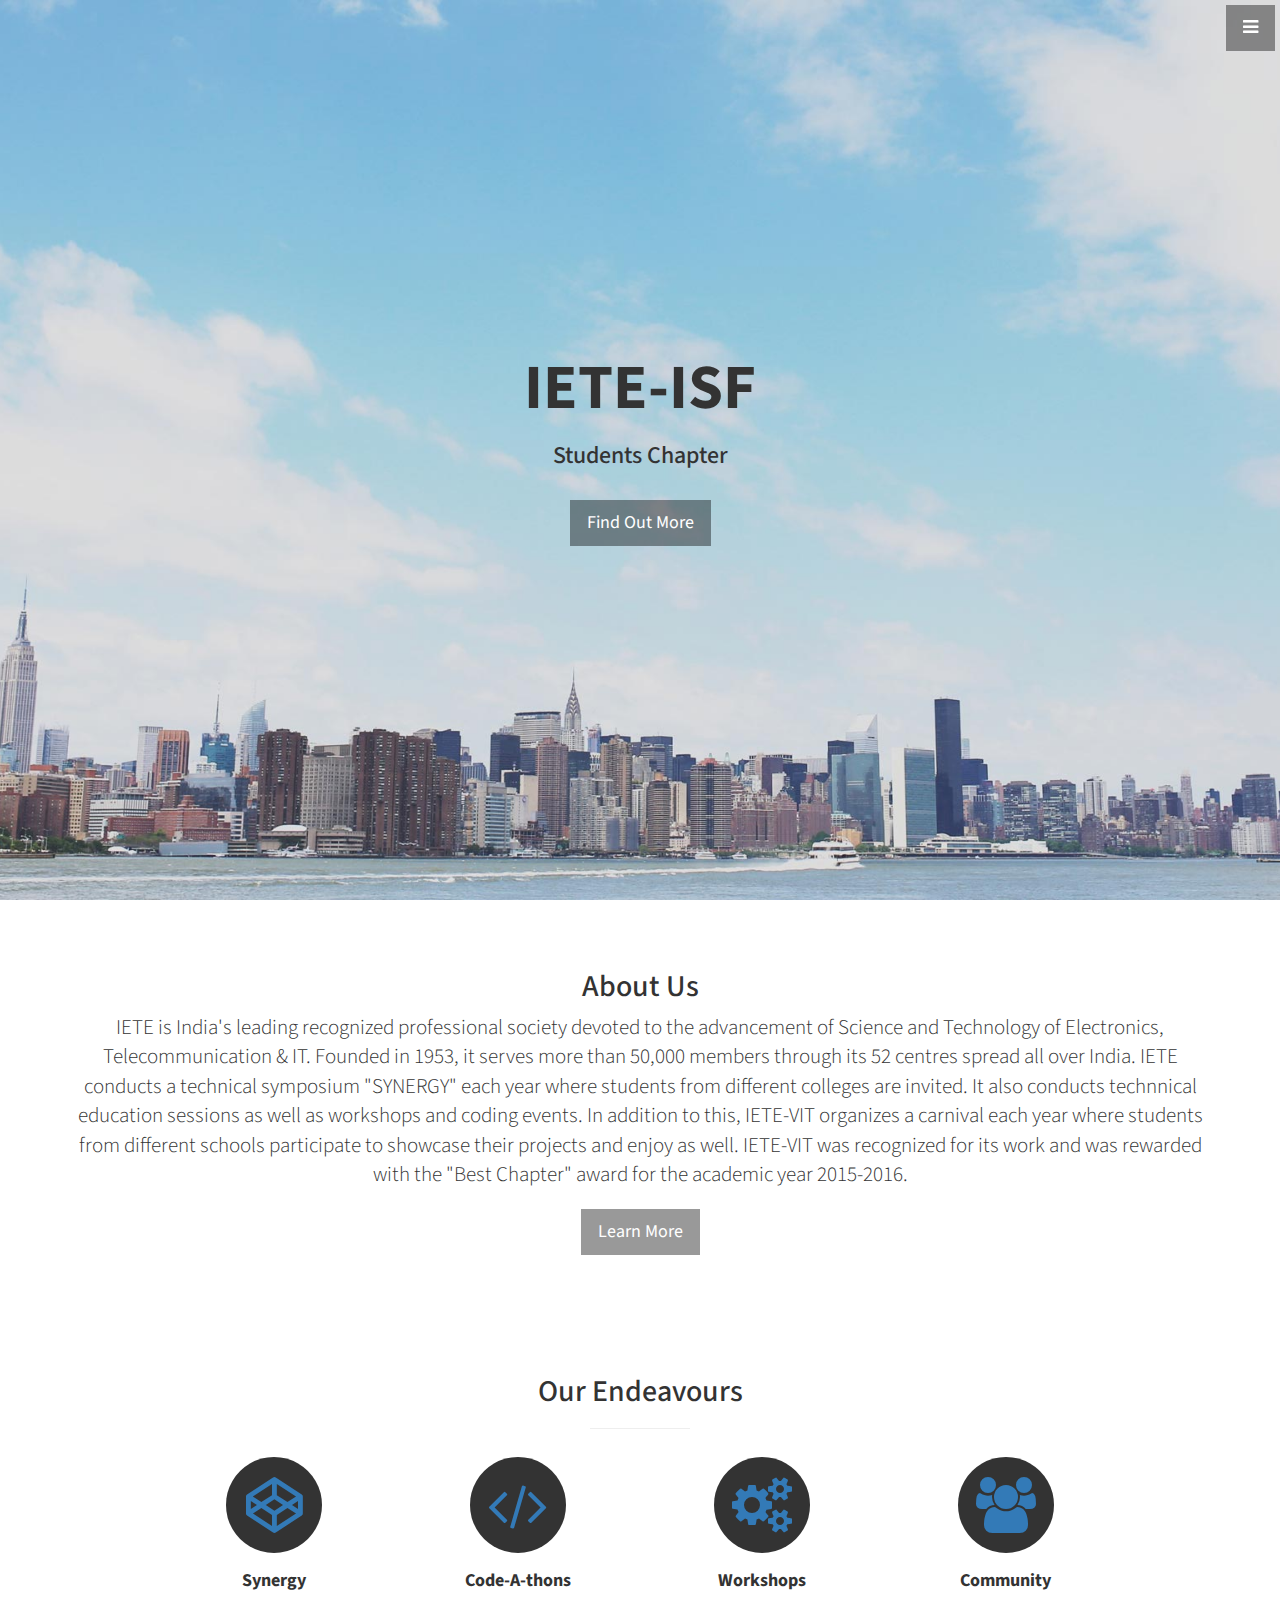
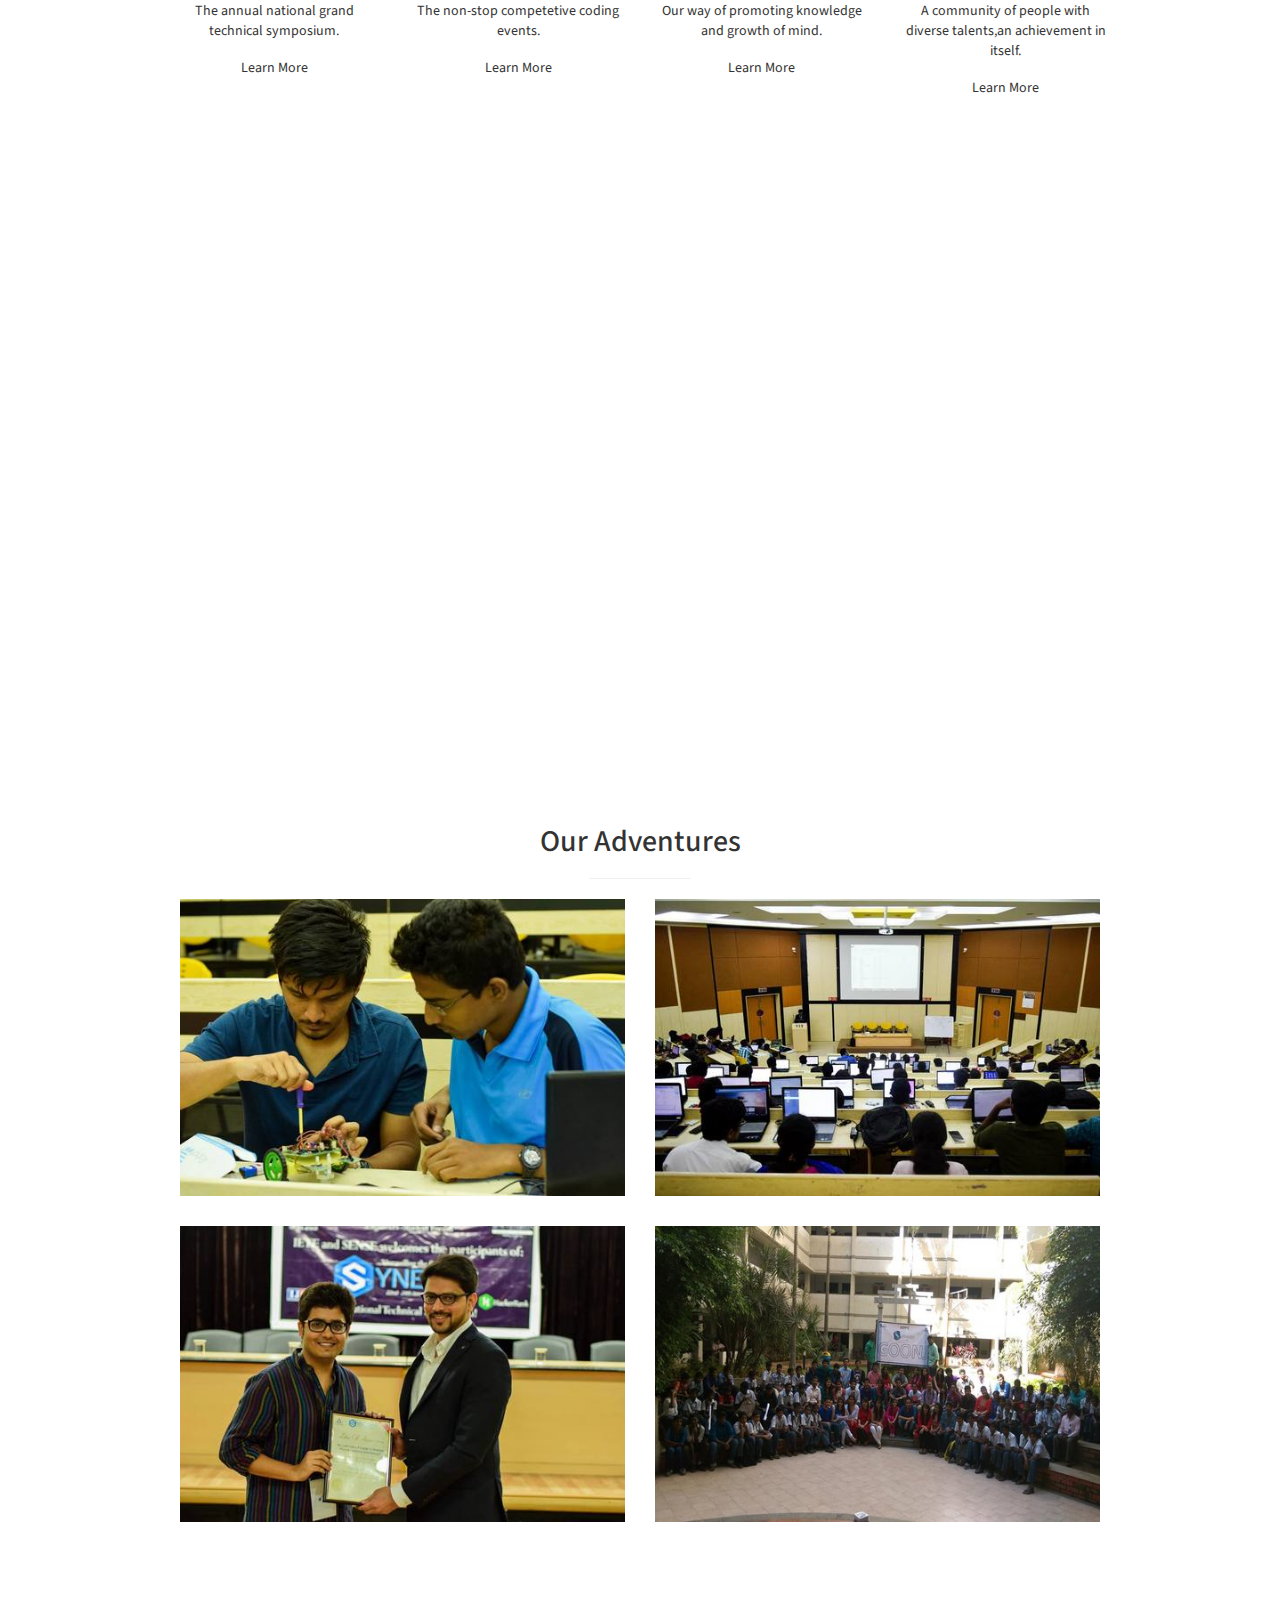
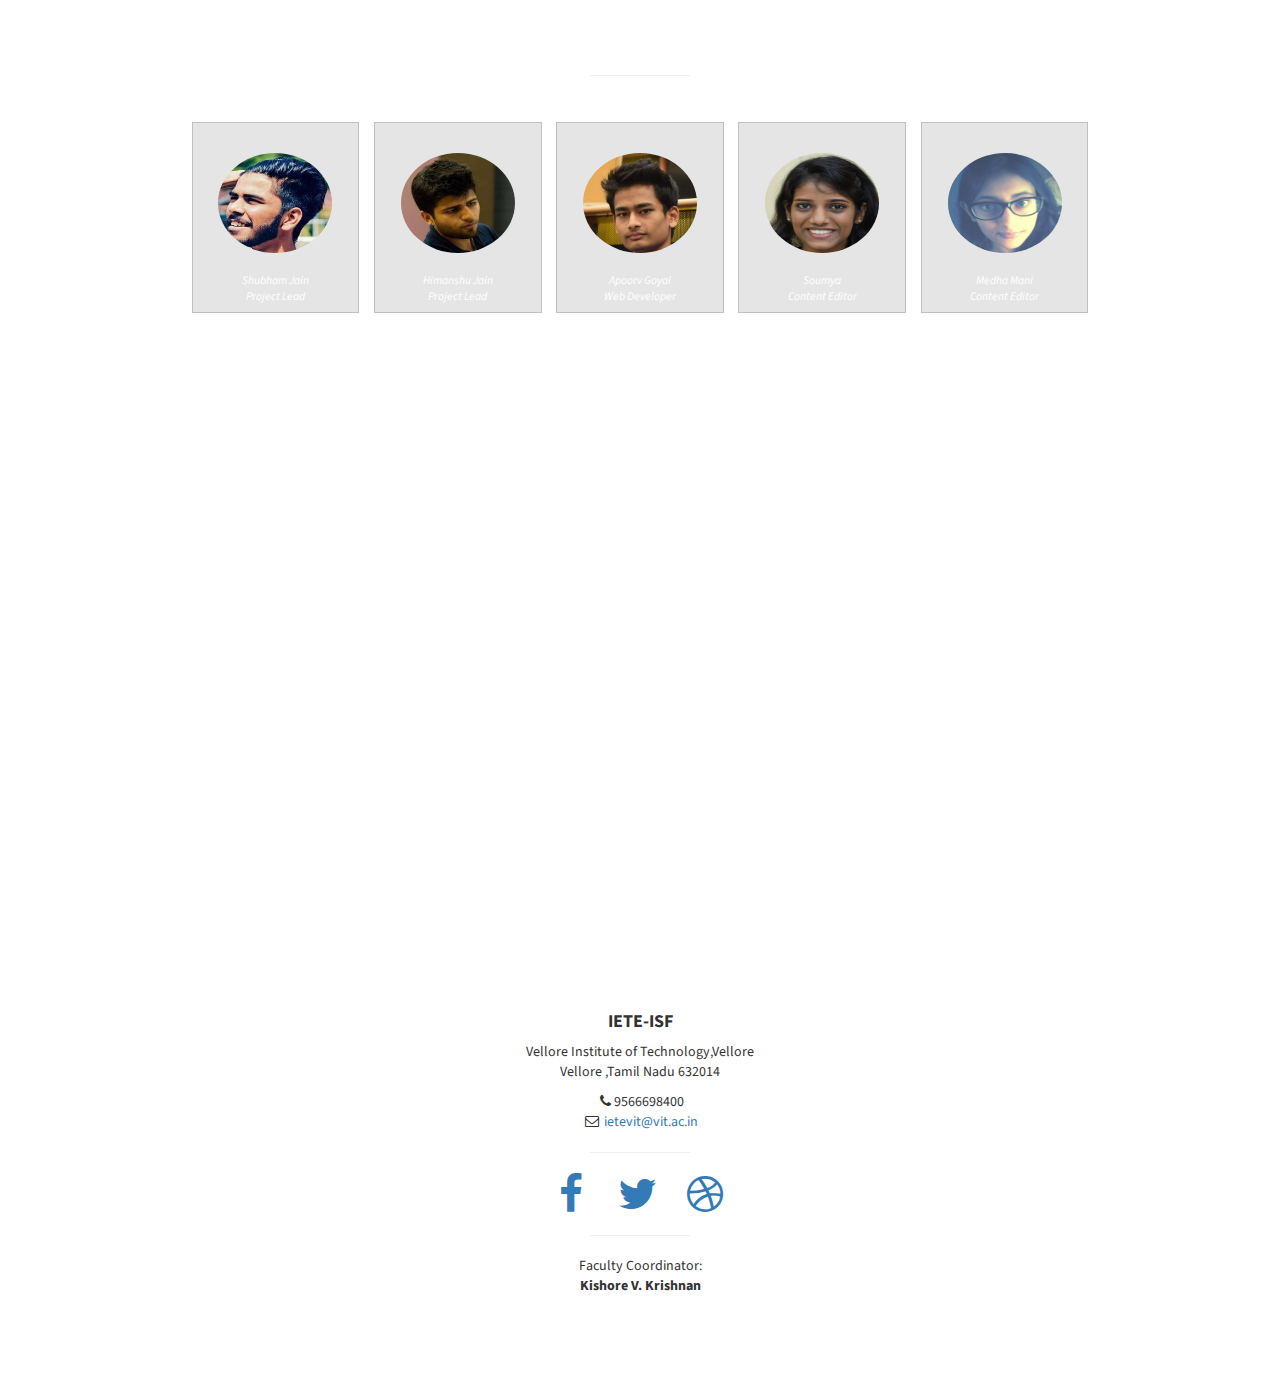
<file: index.html>
<!DOCTYPE html>
<html lang="en">

<head>

    <meta charset="utf-8">
    <meta http-equiv="X-UA-Compatible" content="IE=edge">
    <meta name="viewport" content="width=device-width, initial-scale=1">
    <meta name="description" content="">
    <meta name="author" content="">

    <title>IETE-ISF Students Chapter</title>

    <!-- Bootstrap Core CSS -->
    <link href="css/bootstrap.min.css" rel="stylesheet">

    <!-- Custom CSS -->
    <link href="css/stylish-portfolio.css" rel="stylesheet">

    <!--Google material design-->
    <script src="https://code.getmdl.io/1.3.0/material.min.js"></script>

    <!-- Material Design icon font -->
    <link rel="stylesheet" href="https://fonts.googleapis.com/icon?family=Material+Icons">



    <!-- Custom Fonts -->
    <link href="font-awesome/css/font-awesome.min.css" rel="stylesheet" type="text/css">
    <link href="https://fonts.googleapis.com/css?family=Source+Sans+Pro:300,400,700,300italic,400italic,700italic" rel="stylesheet" type="text/css">

    <!-- HTML5 Shim and Respond.js IE8 support of HTML5 elements and media queries -->
    <!-- WARNING: Respond.js doesn't work if you view the page via file:// -->
    <!--[if lt IE 9]>
        <script src="https://oss.maxcdn.com/libs/html5shiv/3.7.0/html5shiv.js"></script>
        <script src="https://oss.maxcdn.com/libs/respond.js/1.4.2/respond.min.js"></script>
    <![endif]-->

</head>

<body>

    <!-- Navigation -->
    <a id="menu-toggle" href="#" class="btn btn-dark btn-lg toggle"><i class="fa fa-bars"></i></a>
    <nav id="sidebar-wrapper">
        <ul class="sidebar-nav">
            <a id="menu-close" href="#" class="btn btn-light btn-lg pull-right toggle"><i class="fa fa-times"></i></a>
            <li class="sidebar-brand">
                <a href="#top" onclick=$("#menu-close").click();>Menu</a>
            </li>
            <li>
                <a href="#top" onclick=$("#menu-close").click();>Home</a>
            </li>
            <li>
                <a href="#about" onclick=$("#menu-close").click();>About Us</a>
            </li>
            <li>
                <a href="#services" onclick=$("#menu-close").click();>Our Endeavours</a>
            </li>
            <li>
                <a href="#portfolio" onclick=$("#menu-close").click();>Our Adventures</a>
            </li>
            <li>
                <a href="#developers" onclick=$("#menu-close").click();>Developer Team</a>
            </li>
            <li>
                <a href="#contact" onclick=$("#menu-close").click();>Contact</a>
            </li>
           <!--
           <li>
                <a href="slider/index.html" onclick=$("#menu-close").click();>Upcoming Events</a>
            </li>
            -->
        </ul>
    </nav>

    <!-- Header -->
    <header id="top" class="header">
        <div class="text-vertical-center">
            <h1>IETE-ISF</h1>
            <h3>Students Chapter</h3>
            <br>
            <a href="#about" class="btn btn-dark btn-lg">Find Out More</a>
        </div>
    </header>

    <!-- About -->
<section id="about" class="about" >
        <div class="container">
            <div class="row">
                <div class="col-lg-12 text-center">
                    <h2>About Us</h2>
                    <p class="lead">IETE is India's leading recognized professional society devoted to the advancement of Science and Technology of Electronics, Telecommunication & IT.
                        Founded in 1953, it serves more than 50,000 members through its 52 centres spread all over India.
                        IETE conducts a technical symposium "SYNERGY" each year where students from different colleges are invited. It also conducts technnical education sessions as well as workshops and coding events. In addition to this, IETE-VIT organizes a carnival each year where students from different schools participate to showcase their projects and enjoy as well.
                        IETE-VIT was recognized for its work and was rewarded with the "Best Chapter" award for the academic year 2015-2016.</p>
                    <a href="myfile.html" class="btn btn-dark btn-lg">Learn More</a>
                </div>
            </div>
            <!-- /.row -->
        </div>
        <!-- /.container -->
    </section>

    <!-- Services -->
    <!-- The circle icons use Font Awesome's stacked icon classes. For more information, visit http://fontawesome.io/examples/ -->
    <section id="services" class="services " style="background: url('img/lightblue.jpg') fixed center no-repeat;background-size:  cover;">
        <div class="container">
            <div class="row text-center">
                <div class="col-lg-10 col-lg-offset-1">
                    <h2>Our Endeavours</h2>
                    <hr class="small">
                    <div class="row">
                        <div class="col-md-3 col-sm-6">
                            <div class="service-item">
                                <span class="fa-stack fa-4x">
                                <i class="fa fa-circle fa-stack-2x"></i>
                                <i class="fa fa-codepen fa-stack-1x text-primary"></i>
                            </span>
                                <h4>
                                    <strong>Synergy</strong>
                                </h4>
                                <p>The annual national grand technical symposium.</p>
                                <a id="btn1c" href="#specialdivision" onclick="learnmore1();" class="btn btn-light">Learn More</a>
                            </div>
                        </div>
                        <div class="col-md-3 col-sm-6">
                            <div class="service-item">
                                <span class="fa-stack fa-4x">
                                <i class="fa fa-circle fa-stack-2x"></i>
                                <i class="fa fa-code fa-stack-1x text-primary"></i>
                            </span>
                                <h4>
                                    <strong>Code-A-thons</strong>
                                </h4>
                                <p>The non-stop competetive coding events.</p>
                                <a id="btn2c" href="#specialdivision" onclick="learnmore2();" class="btn btn-light">Learn More</a>
                            </div>
                        </div>
                        <div class="col-md-3 col-sm-6">
                            <div class="service-item">
                                <span class="fa-stack fa-4x">
                                <i class="fa fa-circle fa-stack-2x"></i>
                                <i class="fa fa-gears fa-stack-1x text-primary"></i>
                            </span>
                                <h4>
                                    <strong>Workshops</strong>
                                </h4>
                                <p>Our way of promoting knowledge and growth of mind.</p>
                                <a id="btn3c" href="#specialdivision" onclick="learnmore3();" class="btn btn-light">Learn More</a>
                            </div>
                        </div>
                        <div class="col-md-3 col-sm-6">
                            <div class="service-item">
                                <span class="fa-stack fa-4x">
                                <i class="fa fa-circle fa-stack-2x"></i>
                                <i class="fa fa-group fa-stack-1x text-primary"></i>
                            </span>
                                <h4>
                                    <strong>Community</strong>
                                </h4>
                                <p>A community of people with diverse talents,an achievement in itself.</p>
                                <a id="btn4c"  href="#specialdivision" onclick="learnmore4();" class="btn btn-light">Learn More</a>
                            </div>
                        </div>
                    </div>
                    <!-- /.row (nested) -->
                </div>
                <!-- /.col-lg-10 -->
            </div>
            <div id="specialdivision" class="row text-center">
<h4><div id="specialdivisonhead" class="row text-center"></div></h4>


            </div>
            <!-- /.row -->
        </div>
        <!-- /.container -->
    </section>

    <!-- Callout -->
    <aside class="callout">
        <div class="text-vertical-center">
            <sup><i class="fa fa-quote-left fa-3x fa-pull-left " aria-hidden="true"></i>
           </sup> <h2 style="margin-right: 10%;display:inline;">  You don't learn to walk by following rules.</h2> <br><br><h2 style="margin-left: 10%;display:inline">You learn by doing, and by falling over.</h2>
            <sup> <i class="fa fa-quote-left fa-3x fa-pull-left fa-rotate-180" aria-hidden="true"></i></sup>

        </div>
    </aside>

    <!-- Portfolio -->
    <section id="portfolio" class="portfolio">
        <div class="container">
            <div class="row">

                <!--The modal starts here-->
                <!-- Trigger the Modal -->
        <!--
               <img id="myImg" src="img/165.jpg" alt="Trolltunga, Norway" width="300" height="200">
        -->

                <!-- The Modal -->
                <div id="myModal" class="modal">

                    <!-- The Close Button -->
                    <span class="close" onclick="document.getElementById('myModal').style.display='none'">&times;</span>

                    <!-- Modal Content (The Image) -->
                    <img class="modal-content" id="img01">

                    <!-- Modal Caption (Image Text) -->
                   <!--
                   <div id="caption"></div>
                   -->
                </div>

                    <script>

                        // Get the modal
                        var modal = document.getElementById('myModal');

                        // Get the image and insert it inside the modal - use its "alt" text as a caption
                        var img = document.getElementById('portfolio1');
                        var modalImg = document.getElementById("img01");
                        var captionText = document.getElementById("caption");
                         function modalclick(a){

                             modal.style.display = "block";
                            modalImg.src = a.src;
                            captionText.innerHTML = this.alt;
                        }

                        // Get the <span> element that closes the modal
                        var span = document.getElementsByClassName("close")[0];

                        // When the user clicks on <span> (x), close the modal
                        span.onclick = function() {
                            modal.style.display = "none";
                        }

                    </script>
                    <!-- Modal Caption (Image Text) -->
                    <div id="caption"></div>
                </div>

                <!--the modal ends here-->

                <div class="col-lg-10 col-lg-offset-1 text-center">
                    <h2>Our Adventures</h2>
                    <hr class="small">
                    <div class="row">
                        <div class="col-md-6">
                            <div class="portfolio-item">

                                    <img id="portfolio1" onclick="modalclick(this);"  class="img-portfolio img-responsive" src="img/161.jpg">

                            </div>
                        </div>
                        <div class="col-md-6">
                            <div class="portfolio-item">

                                    <img onclick="modalclick(this);" class="img-portfolio img-responsive" src="img/164.jpg">

                            </div>
                        </div>
                        <div class="col-md-6">
                            <div class="portfolio-item">

                                    <img onclick="modalclick(this);" class="img-portfolio img-responsive" src="img/165.jpg">

                            </div>
                        </div>
                        <div class="col-md-6">
                            <div class="portfolio-item">

                                    <img onclick="modalclick(this);" class="img-portfolio img-responsive" src="img/rsz_154.jpg">

                            </div>
                        </div>
                    </div>
                    <!-- /.row (nested) -->
                    <!--  <a href="#" class="btn btn-dark">View More Items</a>-->
                 </div>
                 <!-- /.col-lg-10 -->
            </div>
            <!-- /.row -->
        </div>
        <!-- /.container -->
    </section>

<section class="callout2" id="developers">
   <center>
       <h2>Developer Team</h2>
       <hr class="small">
       <br>
    <div style="display: inline">
    <nobr><figure style=" display: inline-block;padding-top: 10px;"><img class="img-circle2" src="images/shubham.jpg"  hspace="20" vspace="20"><figcaption><span>Shubham Jain<br>Project Lead</span></figcaption></figure>
    <figure style=" display: inline-block;padding-top: 10px;"><img class="img-circle2" src="images/himanshu.jpg"  hspace="20" vspace="20"><figcaption><span>Himanshu Jain<br>Project Lead</span></figcaption></figure>
    </nobr>   </div><wbr>
      <div style="display: inline"><figure style=" display: inline-block;padding-top: 10px; "><img src="images/apoorv.jpeg" class="img-circle2" hspace="20" vspace="20"><figcaption><span>Apoorv Goyal<br>Web Developer</span></figcaption></figure>
      </div><wbr>
       <div style="display: inline">
           <nobr>   <figure style=" display: inline-block;padding-top: 10px;"><img class="img-circle2" src="images/saumya.JPG" hspace="20" vspace="20"><figcaption><span>Soumya<br>Content Editor</span></figcaption></figure>
    <figure style=" display: inline-block;padding-top: 10px;"><img class="img-circle2" src="images/medha.jpg" hspace="20" vspace="20"><figcaption><span>Medha Mani<br>Content Editor</span></figcaption></figure>
           </nobr>   </div>
   </center>
</section>
    <!-- Map -->
    <section id="contact" class="map">

        <iframe width="100%" height="100%" frameborder="0" scrolling="no" marginheight="0" marginwidth="0" src="https://maps.google.com/maps?f=q&amp;source=s_q&amp;hl=en&amp;geocode=&amp;q=Technology+Tower,VIT+University,Vellore,Tamil+Nadu&amp;aq=0&amp;oq=twitter&amp;sll=28.659344,-81.187888&amp;sspn=0.128789,0.264187&amp;ie=UTF8&amp;hq=Technology+Tower,VIT+University,Vellore,Tamil+Nadu &amp;t=m&amp;z=15&amp;iwloc=A&amp;output=embed"></iframe>
        <br />
        <small>
            <a href="https://maps.google.com/maps?f=q&amp;source=embed&amp;hl=en&amp;geocode=&amp;q=Technology+Tower,VIT+University,Vellore,Tamil+Nadu&amp;aq=0&amp;oq=twitter&amp;sll=28.659344,-81.187888&amp;sspn=0.128789,0.264187&amp;ie=UTF8&amp;hq=Technology+Tower,VIT+University,Vellore,Tamil+Nadu&amp;t=m&amp;z=15&amp;iwloc=A"></a>
        </small>
        </iframe>
    </section>

    <!-- Footer -->
    <footer >
        <div class="container">
            <div class="row">
                <div class="col-lg-10 col-lg-offset-1 text-center">
                    <h4><strong>IETE-ISF</strong>
                    </h4>
                    <p>Vellore Institute of Technology,Vellore
                        <br>Vellore ,Tamil Nadu 632014</p>
                    <ul class="list-unstyled">
                        <li><i class="fa fa-phone fa-fw"></i>9566698400</li>
                        <li><i class="fa fa-envelope-o fa-fw"></i> <a href="https://mail.google.com/mail/?view=cm&fs=1&tf=1&to=ietevit@vit.ac.in">ietevit@vit.ac.in</a>
                        </li>
                    </ul>
                   <!--
                   <br>
                   -->        <hr class="small">
                    <ul class="list-inline">
                        <li>
                            <a href="https://www.facebook.com/ieteisf" target="_blank" ><i class="fa fa-facebook fa-fw fa-3x"></i></a>
                        </li>
                        <li>
                            <a href="https://twitter.com/iete_vit" target="_blank" ><i class="fa fa-twitter fa-fw fa-3x"></i></a>
                        </li>
                        <li>
                            <a href="http://www.iete.org/"><i class="fa fa-dribbble fa-fw fa-3x"></i></a>
                        </li>
                    </ul>

                    <hr class="small">
                    Faculty Coordinator:<br>
                    <!--Contact chip-->
                    <!--  <div class="chip">
                          <img src="img/161.jpg" alt="Person" width="96" height="96">-->
                    <b>Kishore V. Krishnan</b>


                    <!--social media icons-->
                    <div class="infoHeader-socialContainer">
                        <a class="infoHeader-social infoHeader-fb" style="background-position: 0px 2280px;"></a>
                        <a class="infoHeader-social infoHeader-tw" style="background-position: 0px 2160px;"></a>
                        <a class="infoHeader-social infoHeader-gp" style="background-position: 0px 1200px;"></a>
                    </div>






                    <!--CSS Contact chip-->
                    <style>
                        .chip {
                        display: inline-block;
                        padding: 0 25px;
                        height: 50px;
                        font-size: 16px;
                        line-height: 50px;
                        border-radius: 25px;
                        background-color: #f1f1f1;
                    }

                    .chip img {
                        float: left;
                        margin: 0 10px 0 -25px;
                        height: 50px;
                        width: 50px;
                        border-radius: 50%;
                    }
                    </style>



                    <!--
                    <p class="text-muted">Copyright &copy; Your Website 2014</p>
                    -->
                </div>
            </div>
        </div>
        <a id="to-top" href="#top" class="btn btn-dark btn-lg"><i class="fa fa-chevron-up fa-fw fa-1x"></i></a>
    </footer>

    <!-- jQuery -->
    <script src="js/jquery.js"></script>

    <!-- Bootstrap Core JavaScript -->
    <script src="js/bootstrap.min.js"></script>

    <!-- Custom Theme JavaScript -->
    <script>
    // Closes the sidebar menu
    $("#menu-close").click(function(e) {
        e.preventDefault();
        $("#sidebar-wrapper").toggleClass("active");
    });
    // Opens the sidebar menu
    $("#menu-toggle").click(function(e) {
        e.preventDefault();
        $("#sidebar-wrapper").toggleClass("active");
    });
    // Scrolls to the selected menu item on the page
    $(function() {
        $('a[href*=#]:not([href=#],[data-toggle],[data-target],[data-slide])').click(function() {
            if (location.pathname.replace(/^\//, '') == this.pathname.replace(/^\//, '') || location.hostname == this.hostname) {
                var target = $(this.hash);
                target = target.length ? target : $('[name=' + this.hash.slice(1) + ']');
                if (target.length) {
                    $('html,body').animate({
                        scrollTop: target.offset().top
                    }, 1000);
                    return false;
                }
            }
        });
    });
    //#to-top button appears after scrolling
    var fixed = false;
    $(document).scroll(function() {
        if ($(this).scrollTop() > 250) {
            if (!fixed) {
                fixed = true;
                // $('#to-top').css({position:'fixed', display:'block'});
                $('#to-top').show("slow", function() {
                    $('#to-top').css({
                        position: 'fixed',
                        display: 'block'
                    });
                });
            }
        } else {
            if (fixed) {
                fixed = false;
                $('#to-top').hide("slow", function() {
                    $('#to-top').css({
                        display: 'none'
                    });
                });
            }
        }
    });
    // Disable Google Maps scrolling
    // See http://stackoverflow.com/a/25904582/1607849
    // Disable scroll zooming and bind back the click event
    var onMapMouseleaveHandler = function(event) {
        var that = $(this);
        that.on('click', onMapClickHandler);
        that.off('mouseleave', onMapMouseleaveHandler);
        that.find('iframe').css("pointer-events", "none");
    }
    var onMapClickHandler = function(event) {
            var that = $(this);
            // Disable the click handler until the user leaves the map area
            that.off('click', onMapClickHandler);
            // Enable scrolling zoom
            that.find('iframe').css("pointer-events", "auto");
            // Handle the mouse leave event
            that.on('mouseleave', onMapMouseleaveHandler);
        }
        // Enable map zooming with mouse scroll when the user clicks the map
    $('.map').on('click', onMapClickHandler);
    </script>

    <script>

        function learnmore1()
        {
            document.getElementById("specialdivision").innerHTML="<h3>Synergy</h3>IETE organizes SYNERGY a technical symposium each year in the month of January. Synergy has a guest lecture by our chief guest, various workshops on topics such as VLSI , machine learning , web developement etc. conducted by different companies , seminars , non-stop coding challenges and the most awaited Cultural night. Students from different colleges participate in this symposium in large numbers and help towards making it a huge success each year.";
        }
        function learnmore2()
        {
            document.getElementById("specialdivision").innerHTML="<h3>Code-A-Thons</h3>IETE-VIT organizes continuous coding challenges that last uptill 12 hours or even more. These coding challenges invites participants to come either individually or in groups of two and showcase their talent and prove their mettle through our coding challenges. Through these challenges young coders get to practise as well as learn new coding skills and techniques which will help them become a better version of themselves .";
        }
        function learnmore3()
        {
            document.getElementById("specialdivision").innerHTML="<h3>Workshops</h3>IETE-VIT organizes various tech-ed sessions as well as workshops for students every week or other . These workshops and sessions provides students the chance to learn about various technical topics that will furthur help them in their projects.";
        }
        function learnmore4()
    {
     document.getElementById("specialdivision").innerHTML="<h3>Community</h3>IETE has 52 centres spread all over the country. All these Centres try to provide their members as well as the society with the necessary technological assistance.All of us are glad to be a part of such a wonderful organization.";
    }

</script>



</body>

</html>
</file>
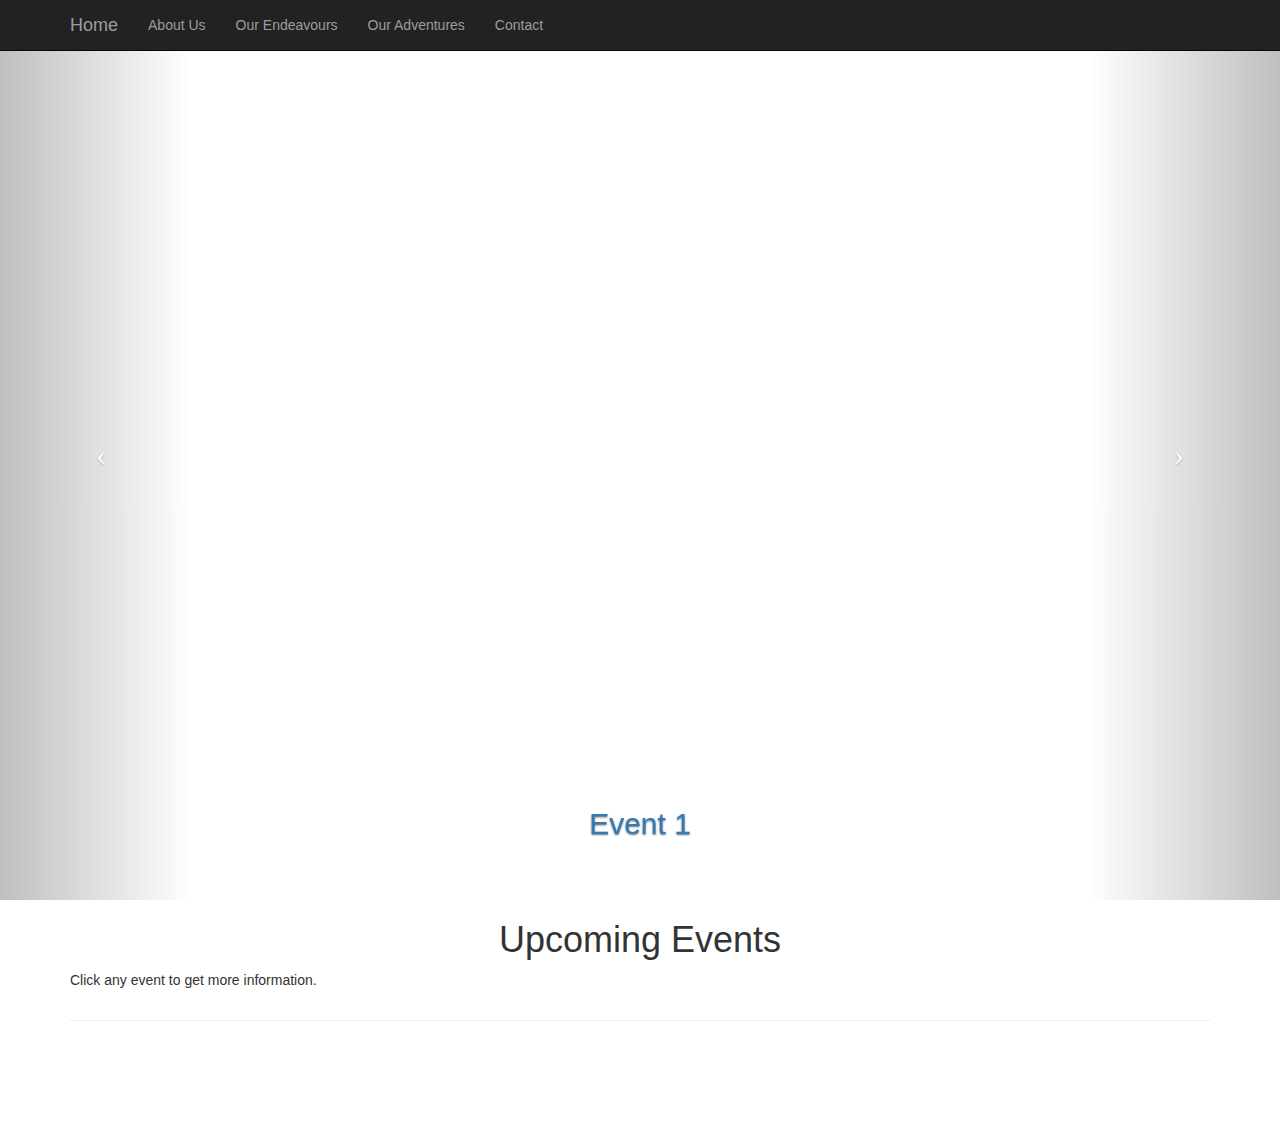
<file: slider/index.html>
<!DOCTYPE html>
<html lang="en">

<head>

    <meta charset="utf-8">
    <meta http-equiv="X-UA-Compatible" content="IE=edge">
    <meta name="viewport" content="width=device-width, initial-scale=1">
    <meta name="description" content="">
    <meta name="author" content="">

    <title>IETE-Homepage</title>

    <!-- Bootstrap Core CSS -->
    <link href="css/bootstrap.min.css" rel="stylesheet">

    <!-- Custom CSS -->
    <link href="css/full-slider.css" rel="stylesheet">

    <!-- HTML5 Shim and Respond.js IE8 support of HTML5 elements and media queries -->
    <!-- WARNING: Respond.js doesn't work if you view the page via file:// -->
    <!--[if lt IE 9]>
        <script src="https://oss.maxcdn.com/libs/html5shiv/3.7.0/html5shiv.js"></script>
        <script src="https://oss.maxcdn.com/libs/respond.js/1.4.2/respond.min.js"></script>
    <![endif]-->

</head>

<body>

    <!-- Navigation -->
    <nav class="navbar navbar-inverse navbar-fixed-top" role="navigation">
        <div class="container">
            <!-- Brand and toggle get grouped for better mobile display -->
            <div class="navbar-header">
                <button type="button" class="navbar-toggle" data-toggle="collapse" data-target="#bs-example-navbar-collapse-1">
                    <span class="sr-only">Toggle navigation</span>
                    <span class="icon-bar"></span>
                    <span class="icon-bar"></span>
                    <span class="icon-bar"></span>
                </button>
                <a class="navbar-brand" href="..\index.html">Home</a>
            </div>
            <!-- Collect the nav links, forms, and other content for toggling -->
            <div class="collapse navbar-collapse" id="bs-example-navbar-collapse-1">
                <ul class="nav navbar-nav">
                    <li>
                        <a href="..\index.html#about">About Us</a>
                    </li>
                    <li>
                        <a href="..\index.html#services">Our Endeavours</a>
                    </li>
                    <li>
                        <a href="..\index.html#portfolio">Our Adventures</a>
                    </li>
                    <li>
                        <a href="..\index.html#contact">Contact</a>
                    </li>

                </ul>
            </div>
            <!-- /.navbar-collapse -->
        </div>
        <!-- /.container -->
    </nav>

    <!-- Full Page Image Background Carousel Header -->
    <header id="myCarousel" class="carousel slide">
        <!-- Indicators -->
        <ol class="carousel-indicators">
            <li data-target="#myCarousel" data-slide-to="0" ></li>
            <li data-target="#myCarousel" data-slide-to="1" ></li>
            <li data-target="#myCarousel" data-slide-to="2" ></li>
        </ol>

        <!-- Wrapper for Slides -->
        <div class="carousel-inner">
            <div class="item active">
                <!-- Set the first background image using inline CSS below. -->
                <div class="fill" style="background-image:url('http://placehold.it/1900x1080&text=Idea');"></div>
                <div class="carousel-caption">
                    <h2><a href="">Event 1</a></h2>
                </div>
            </div>
            <div class="item">
                <!-- Set the second background image using inline CSS below. -->
                <div class="fill" style="background-image:image('');"></div>
                <div class="carousel-caption">
                    <h2><a href="">Event 2</a></h2>
                </div>
            </div>
            <div class="item">
                <!-- Set the third background image using inline CSS below. -->
                <div class="fill" style="background-image:image('');"></div>
                <div class="carousel-caption">
                    <h2><a href="">Event3</a></h2>
                </div>
            </div>
        </div>

        <!-- Controls -->
        <a class="left carousel-control" href="#myCarousel" data-slide="prev">
            <span class="icon-prev"></span>
        </a>
        <a class="right carousel-control" href="#myCarousel" data-slide="next">
            <span class="icon-next"></span>
        </a>

    </header>

    <!-- Page Content -->
    <div class="container">

        <div class="row">
            <div class="col-lg-12">
                <h1 align="center">Upcoming Events</h1>
                <p>Click any event to get more information.</p>
            </div>
        </div>

        <hr>

        <!-- Footer -->
        <footer>
            <div class="row">
                <div class="col-lg-12">
                  <!--
                   <p>Copyright &copy; Your Website 2014</p>
                  -->
                </div>
            </div>
            <!-- /.row -->
        </footer>

    </div>
    <!-- /.container -->

    <!-- jQuery -->
    <script src="js/jquery.js"></script>

    <!-- Bootstrap Core JavaScript -->
    <script src="js/bootstrap.min.js"></script>

    <!-- Script to Activate the Carousel -->
    <script>
    $('.carousel').carousel({
        interval: 5000 //changes the speed
    })
    </script>

</body>

</html>
</file>
<file: css/stylish-portfolio.css>
/*!
 * Start Bootstrap - Stylish Portfolio (http://startbootstrap.com/)
 * Copyright 2013-2016 Start Bootstrap
 * Licensed under MIT (https://github.com/BlackrockDigital/startbootstrap/blob/gh-pages/LICENSE)
 */

/* Global Styles */

html,
body {
    width: 100%;
    height: 100%;
}

body {
    font-family: "Source Sans Pro","Helvetica Neue",Helvetica,Arial,sans-serif;
}

.text-vertical-center {
    display: table-cell;
    text-align: center;
    vertical-align: middle;
}

.text-vertical-center h1 {
    margin: 0;
    padding: 0;
    font-size: 4.5em;
    font-weight: 700;
}

/* Custom Button Styles */

.btn-dark {
    border-radius: 0;
    color: #fff;
    background-color: rgba(0,0,0,0.4);
}

.btn-dark:hover,
.btn-dark:focus,
.btn-dark:active {
    color: #fff;
    background-color: rgba(0,0,0,0.7);
}

.btn-light {
    border-radius: 0;
    color: #333;
    background-color: rgb(255,255,255);
}

.btn-light:hover,
.btn-light:focus,
.btn-light:active {
    color: #333;
    background-color: rgba(255,255,255,0.8);
}

/* Custom Horizontal Rule */

hr.small {
    max-width: 100px;
}

/* Side Menu */

#sidebar-wrapper {
    z-index: 1000;
    position: fixed;
    right: 0;
    width: 250px;
    height: 100%;
    transform: translateX(250px);
    overflow-y: auto;
    background: #222;
    -webkit-transition: all 0.4s ease 0s;
    -moz-transition: all 0.4s ease 0s;
    -ms-transition: all 0.4s ease 0s;
    -o-transition: all 0.4s ease 0s;
    transition: all 0.4s ease 0s;
}
.img-circle2 {
    height:100px;
    width: 114px;
    opacity: 1;

    border-radius: 100%;

    animation: abcd 1s  ease-in-out;

}
.breakage{

}

@keyframes abcd {
    from{transform: scale(1.4);}to{transform: scale(1);}
}
.img-circle2:hover{
    transform: scale(1.4);
    animation: abc 1s  ease-in-out;
}
@keyframes abc {
    from{transform: scale(1);}to{transform: scale(1.4);}
}
a:hover{
    transform: scale(1.3);
}
i:hover{

    animation:ab 2s infinite;
}
@keyframes ab {
    from{transform:rotate(0deg);}to{transform:rotate(360deg);}
}

.backclass{
    background: url("../img/bluebg.jpg") ;
}
figure {
    background: rgba(1,1,1,0.1);

    text-align: center;
    float: inherit;
    /*width: 20%;*/
    text-align: center;
    font-style: italic;
    font-size: smaller;
    text-indent: 0;
    border: thin silver solid;
    margin: 0.5em;
    padding: 0.5em;
}
figure:hover{
    transform: scale(1.3);
}

.sidebar-nav {
    position: absolute;
    top: 0;
    width: 250px;
    margin: 0;
    padding: 0;
    list-style: none;
}

.sidebar-nav li {
    text-indent: 20px;
    line-height: 40px;
}

.sidebar-nav li a {
    display: block;
    text-decoration: none;
    color: #999;
}

.sidebar-nav li a:hover {
    text-decoration: none;
    color: #fff;
    background: rgba(255,255,255,0.2);
}

.sidebar-nav li a:active,
.sidebar-nav li a:focus {
    text-decoration: none;
}

.sidebar-nav > .sidebar-brand {
    height: 55px;
    font-size: 18px;
    line-height: 55px;
}

.sidebar-nav > .sidebar-brand a {
    color: #999;
}

.sidebar-nav > .sidebar-brand a:hover {
    color: #fff;
    background: none;
}

#menu-toggle {
    z-index: 1;
    position: fixed;
    top: 0;
    right: 0;
}

#sidebar-wrapper.active {
    right: 250px;
    width: 250px;
    -webkit-transition: all 0.4s ease 0s;
    -moz-transition: all 0.4s ease 0s;
    -ms-transition: all 0.4s ease 0s;
    -o-transition: all 0.4s ease 0s;
    transition: all 0.4s ease 0s;
}

.toggle {
    margin: 5px 5px 0 0;
}

/* Header */

.header {
    display: table;
    position: relative;
    width: 100%;
    height: 100%;
    background: url(../img/bg1.jpg) no-repeat center center ;
    background-attachment: fixed;
    -webkit-background-size: cover;
    -moz-background-size: cover;
    background-size: cover;
    -o-background-size: cover;
}

/* About */

.about {
    padding: 50px 0;
}

/* Services */

.services {
    padding: 50px 0;
}

.service-item {
    margin-bottom: 30px;
}

/* Callout */

.callout {
    display: table;
    width: 100%;
    height: 400px;
    color: #fff;
    background: url(../img/callout.jpg) no-repeat center center fixed;
    -webkit-background-size: cover;
    -moz-background-size: cover;
    background-size: cover;
    -o-background-size: cover;
}
.callout2 {
    display: table;
    width: 100%;
    height: 400px;
    color: #fff;
    background: url(../img/bluebg.jpg) no-repeat center center fixed;
    -webkit-background-size: cover;
    -moz-background-size: cover;
    background-size: cover;
    -o-background-size: cover;
}
/* Portfolio */

.portfolio {
    padding: 50px 0;
}

.portfolio-item {
    margin-bottom: 30px;
}

.img-portfolio {
    margin: 0 auto;
}

.img-portfolio:hover {
    opacity: 0.8;
}

/* Call to Action */

.call-to-action {
    padding: 50px 0;
}

.call-to-action .btn {
    margin: 10px;
}

/* Map */

.map {
    height: 500px;
}

@media(max-width:768px) {
    .map {
        height: 75%;
    }
}

.map iframe {
    pointer-events: none;
}

/* Footer */

footer {
    padding: 100px 0;
}

#to-top {
  display: none;
  position: fixed;
  bottom: 5px;
  right: 5px;
}


/* Style the Image Used to Trigger the Modal */
/* #myImg {
     border-radius: 5px;
     cursor: pointer;
     transition: 0.3s;
 }

 #myImg:hover {opacity: 0.7;}
*/

/* The Modal (background) */
.modal {
    display: none; /* Hidden by default */
    position: fixed; /* Stay in place */
    z-index: 1; /* Sit on top */
    padding-top: 100px; /* Location of the box */
    left: 0;
    top: 0;
    width: 100%; /* Full width */
    height: 100%; /* Full height */
    overflow: auto; /* Enable scroll if needed */
    background-color: rgb(0,0,0); /* Fallback color */
    background-color: rgba(0,0,0,0.9); /* Black w/ opacity */
}

/* Modal Content (Image) */
.modal-content {
    margin: auto;
    display: block;
    width: 80%;
    max-width: 700px;
}

/* Caption of Modal Image (Image Text) - Same Width as the Image */
#caption {
    margin: auto;
    display: block;
    width: 80%;
    max-width: 700px;
    text-align: center;
    color: #ccc;
    padding: 10px 0;
    height: 150px;
}

/* Add Animation - Zoom in the Modal */
.modal-content, #caption {
    -webkit-animation-name: zoom;
    -webkit-animation-duration: 0.6s;
    animation-name: zoom;
    animation-duration: 0.6s;
}

@-webkit-keyframes zoom {
    from {-webkit-transform:scale(0)}
    to {-webkit-transform:scale(1)}
}

@keyframes zoom {
    from {transform:scale(0)}
    to {transform:scale(1)}
}

/* The Close Button */
.close {
    position: absolute;
    top: 15px;
    right: 35px;
    color: #f1f1f1;
    font-size: 40px;
    font-weight: bold;
    transition: 0.3s;
}

.close:hover,
.close:focus {
    color: #bbb;
    text-decoration: none;
    cursor: pointer;
}

/* 100% Image Width on Smaller Screens */
@media only screen and (max-width: 700px){
    .modal-content {
        width: 100%;
    }
}
li a:hover{transform: scale(1);}
</file>
<file: slider/css/full-slider.css>
/*
 * Start Bootstrap - Full Slider (http://startbootstrap.com/)
 * Copyright 2013-2016 Start Bootstrap
 * Licensed under MIT (https://github.com/BlackrockDigital/startbootstrap/blob/gh-pages/LICENSE)
 */

html,
body {
    height: 100%;
}

.carousel,
.item,
.active {
    height: 100%;
}

.carousel-inner {
    height: 100%;
}

/* Background images are set within the HTML using inline CSS, not here */

.fill {
    width: 100%;
    height: 100%;
    background-position: center;
    -webkit-background-size: cover;
    -moz-background-size: cover;
    background-size: cover;
    -o-background-size: cover;
}

footer {
    margin: 50px 0;
}
</file>
